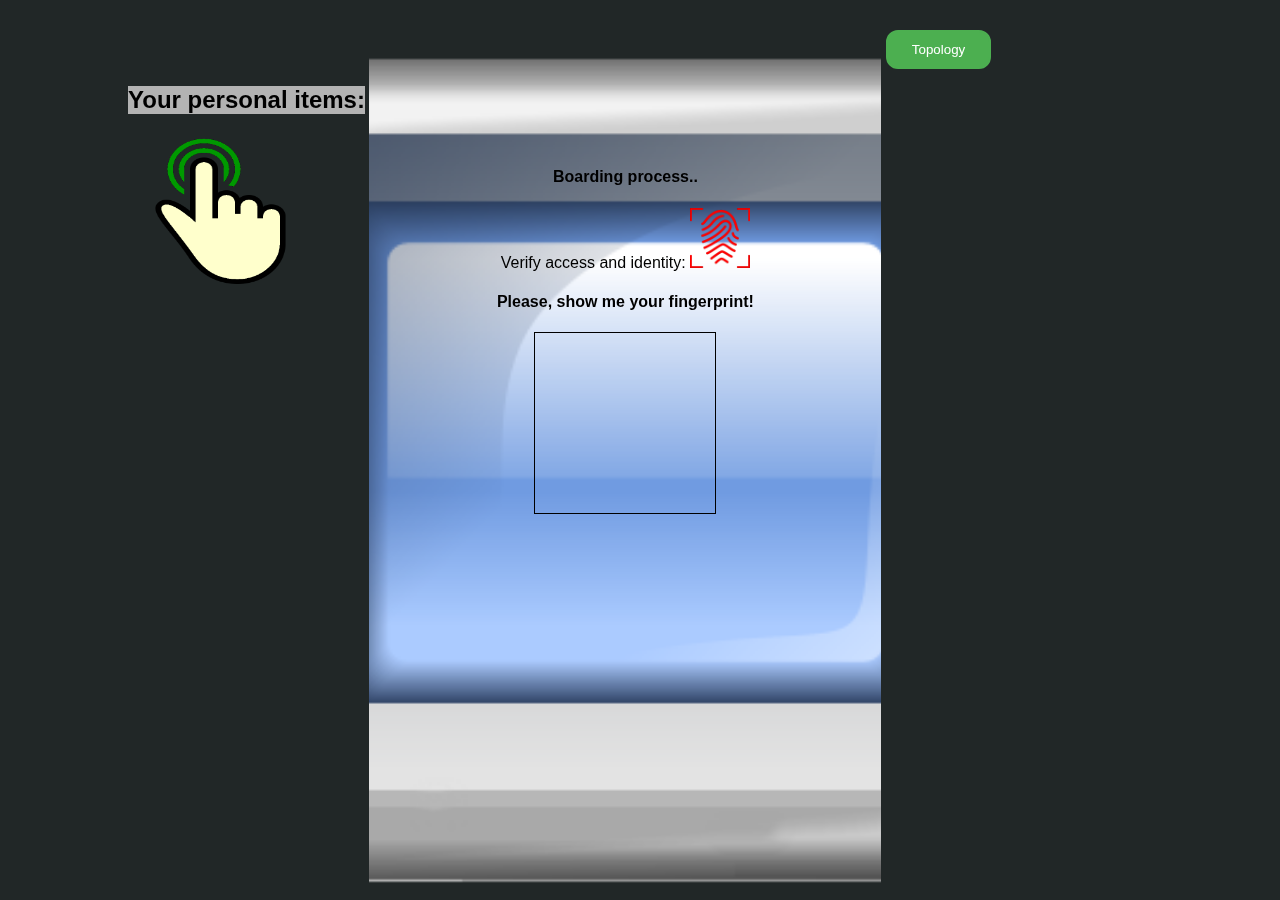
<file: IOT-Airport/access.html>
<!DOCTYPE html>
<html>

<head>
  <meta charset="UTF-8"></meta>
  <link rel="stylesheet" title="style" type="text/css" href="css/style.css" />
</head>

<body>
  <div id="modal" class="modal">
    <div class="modal-content container">
      <div style="display: inline-block; vertical-align:top; margin-right: 0px;">
        <br><br>
        <h2> Your personal items: </h2>
        <div><img id="fingerprint" src="images/fingerprint.png" raggable="true" ondragstart="drag(event)" width="180" height="150" style="float:left"></div>
      </div>
      <div class="modal-body" id="body" align="center" style="display: inline-block; width: 50%; height:100%">
        <center>
          <img id="accessT" src="images/Kiosko access.jpg" width="500" height="400" style="display:none; position:absolute; top:100px; left:260px;">
          <div id="info" class="container" style="margin: 27% auto;">
            <center>
              <h4>Boarding process..</h4>
              <span id="span">Verify access and identity: <img id="Ifingerprint" src="images/fingerprintIcon.png" width="60" height="60"></span>
              <h4>Please, show me your fingerprint! </h4>
              <div id="divCheck" ondrop="drop(event)" ondragover="allowDrop(event)"></div>
              <img id="access" src="images/access.png" width="200" height="150" style="display:none;"></span><br>
              <button id="okBtn" class="btn btn-default" type="button" style="display:none;"> OK </button>
            </center>
          </div>
        </center>
      </div>
      <div style="display: inline-block; vertical-align:top; margin-right: 0px;">
        <button id="topology" class="btn btn-default" type="button" style="float:right;"> Topology </button>
      </div>
    </div>
  </div>
</body>
<script>
  var cont = 0;
  var modal = document.getElementById('modal');
  var body = document.getElementById('body');
  var btn = document.getElementById("okBtn");
  var btnT = document.getElementById("topology");
  var img = document.getElementById("accessT");
  var div = document.getElementById("info");

  body.style.backgroundImage = "url('images/zoomMachine.png')";
  body.style.backgroundRepeat = "no-repeat";
  body.style.backgroundSize = "auto 100%";
  body.style.backgroundPosition = "center";

  modal.style.display = "block";

  btn.onclick = function() {
    modal.style.display = "none";
    window.close();
  }

  btnT.onclick = function() {
    if(cont == 0){
			img.style.display = "block";
      div.style.display = "none";
			cont = 1;
			btnT.innerText = "Close";
		}
		else{
			img.style.display = "none";
      div.style.display = "block";
			cont = 0;
			btnT.innerText = "Topology";
		}
  }

  function allowDrop(ev) {   
    ev.preventDefault();
  }

  function drag(ev) {   
    ev.dataTransfer.setData("text", ev.target.id);
  }

  function drop(ev) {   
    ev.preventDefault();   
    var data = ev.dataTransfer.getData("text");
    var imag = document.getElementById(data);
    var btn = document.getElementById("okBtn");
    var text = document.getElementsByTagName("h4")[1];   
    var div = document.getElementById("divCheck");
    var span = document.getElementById("span");
    var check = document.getElementById("access");
    ev.target.appendChild(imag);
    document.getElementById("Ifingerprint").src = "images/fingerprintIconC.png";
    text.innerText = "Verifying your boarding information..";
    window.alert("Successful fingerprint review!");
    ev.target.removeChild(imag);
    div.style.display = "none";
    span.style.display = "none";
    setTimeout(bordingDetails, 1000, text, btn, check);
  }

  function bordingDetails(text, btn, check) {
    text.innerText = "Boarding details: \n ID: USER \n Flight: 2002 \n Airplane: 14ZE Seat: A15 \n\n You are ready to board!";
    check.style.display = "block";
    btn.style.display = "block";
  }
</script>

</html>
</file>
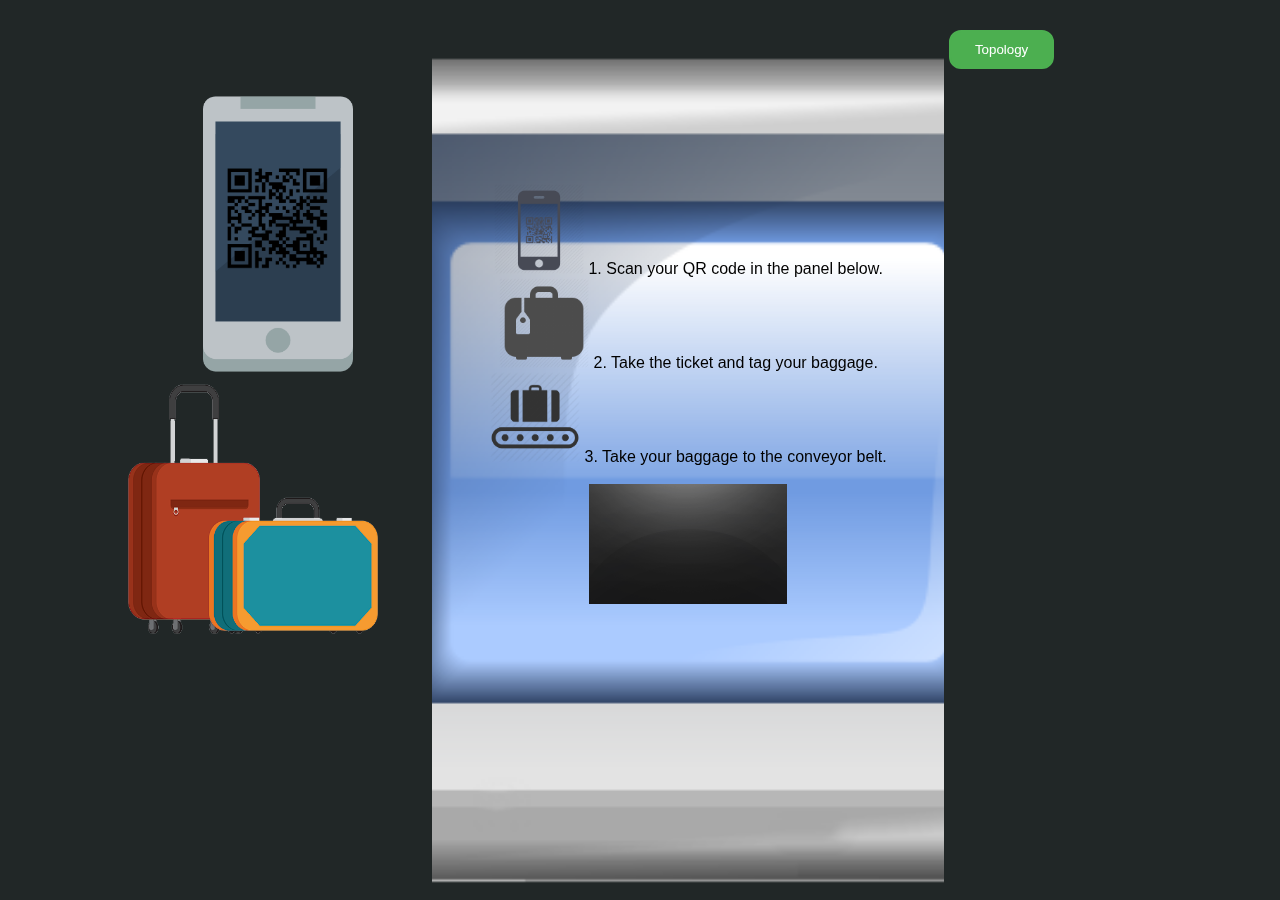
<file: IOT-Airport/baggage.html>
<!DOCTYPE html>
<html>

<head>
  <meta charset="UTF-8"></meta>
  <link rel="stylesheet" title="style" type="text/css" href="css/style.css" />
</head>

<body>
  <div id="modal" class="modal">
    <div class="modal-content container">
      <div style="display: inline-block; vertical-align:top; margin-right: 0px;">
        <br><br><br>
        <div><img id="cellphone" src="images/cellQR.png" draggable="true" ondragstart="drag(event)" width="300" height="300" style="float:left"></div>
        <br>
        <div><img id="baggage" src="images/baggage.png" width="250" height="250" style="float:left" ondrop="drop(event)" ondragover="allowDrop(event)" draggable="true" ondragstart="drag(event)"></div>
        <br>
        <div><img id="carousel" src="images/carousel1.png" hidden width="300" height="300" style="float:left" ondrop="drop(event)" ondragover="allowDrop(event)"></div>
      </div>
      <div class="modal-body" id="body" align="center" style="display: inline-block; width: 50%; height:100%">
        <center>
          <img id="baggageT" src="images/Kiosko baggage.jpg" width="600" height="350" style="display:none; position:absolute; top:100px; left:270px;">
          <div id = "info" class="container" style="margin: 30% auto;">
            <center>
              <img id="Icell" src="images/QRCell2.png" width="200" style="width:90px;height:90px;">
              <span> 1. Scan your QR code in the panel below.</span><br>
              <img id="Ibag" src="images/luggage.png" width="200" style="width:90px;height:90px;">
              <span> 2. Take the ticket and tag your baggage. </span><br>
              <img id="Icar" src="images/carouselG.png" width="200" style="width:90px;height:90px;">
              <span> 3. Take your baggage to the conveyor belt. </span>
              <br><br>
              <div id="check" class="QRscan" ondrop="drop(event)" ondragover="allowDrop(event)" style="vertical-align: bottom;">
                <button id="okBtn" class="btn btn-default" type="button" style="display:none;"> OK </button>
                <span id="spTicket" hidden="true">
                <img id="ticket" src="images/tag.png" draggable="true" ondragstart="drag(event)" width="90" height="90">
              </span>
              </div>
            </center>
          </div>
        </center>
      </div>
      <div style="display: inline-block; vertical-align:top; margin-right: 0px;">
        <button id="topology" class="btn btn-default" type="button" style="float:right;"> Topology </button>
      </div>
    </div>
  </div>
  </div>
  </div>
</body>
<script>
  var cont = 0;
  var modal = document.getElementById('modal');
  var body = document.getElementById('body');
  var btn = document.getElementById("okBtn");
  var btnT = document.getElementById("topology");
  var img = document.getElementById("baggageT");
  var div = document.getElementById("info");
  var steps = 1;

  body.style.backgroundImage = "url('images/zoomMachine.png')";
  body.style.backgroundRepeat = "no-repeat";
  body.style.backgroundSize = "auto 100%";
  body.style.backgroundPosition = "center";

  modal.style.display = "block";

  btn.onclick = function() {
    modal.style.display = "none";
    window.close();
  }

  btnT.onclick = function() {
    if(cont == 0){
      img.style.display = "block";
      div.style.display = "none";
      cont = 1;
      btnT.innerText = "Close";
    }
    else{
      img.style.display = "none";
      div.style.display = "block";
      cont = 0;
      btnT.innerText = "Topology";
    }
  }


  function allowDrop(ev) {   
    ev.preventDefault();
  }

  function drag(ev) {   
    ev.dataTransfer.setData("text", ev.target.id);
  }

  function drop(ev) {
    ev.preventDefault();   
    var data = ev.dataTransfer.getData("text");
    var imag = document.getElementById(data);
    var btn = document.getElementById("okBtn");

    if (steps == 1 && data == "cellphone") {   
      ev.target.appendChild(imag);
      steps++;
      document.getElementById("Icell").src = "images/QRcell2V.png";
      window.alert("Successful code scanning!");
      document.getElementById("spTicket").hidden = false;
      ev.target.removeChild(imag);
    }
    if (steps == 2 && data == "ticket") {   
      ev.target.appendChild(imag);
      steps++;
      document.getElementById("Ibag").src = "images/luggageV.png";
      window.alert("Successful baggage tagging!");
      ev.target.removeChild(imag);
      document.getElementById("carousel").hidden = false;
    }
    if (steps == 3 && data == "baggage") {   
      ev.target.appendChild(imag);
      steps++;
      document.getElementById("Icar").src = "images/carouselV.png";
      window.alert("Your baggage is in its way to the airplane!");
      ev.target.removeChild(imag);
    }
    if (steps == 4) {   
      btn.style.display = "block";
    }
  }
</script>

</html>
</file>
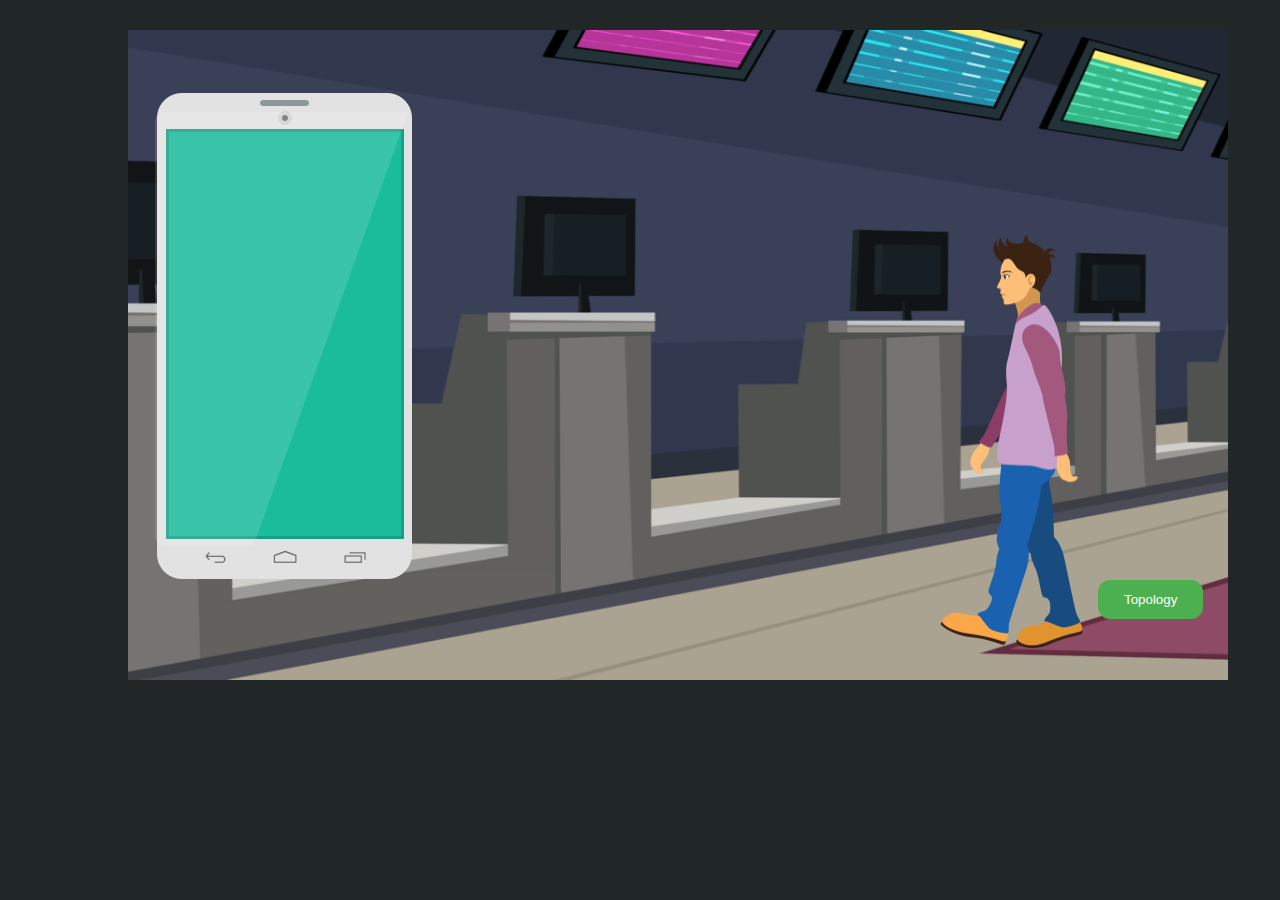
<file: IOT-Airport/checkin.html>
<!DOCTYPE html>
<html>
  <head>
    <meta charset="UTF-8"></meta>
    <script src = "libraries/p5.js" type = "text/javascript"></script>
    <script src = "libraries/p5.dom.js" type = "text/javascript"></script>
    <script src = "libraries/p5.sound.js" type = "text/javascript"></script>
    <link rel = "stylesheet" title = "style" type = "text/css" href ="css/style.css"/>
    <script src="https://ajax.googleapis.com/ajax/libs/jquery/3.2.0/jquery.min.js"></script>
    <script src="https://maxcdn.bootstrapcdn.com/bootstrap/3.3.7/js/bootstrap.min.js"></script>
  </head>
  <body>
    <div id="modal" class="modal">
      <div class="modal-content">
        <div id="canvas" class="modal-body">
        </div>
      </div>
    </div>
  </body>
  <script>
    var btn;
	  var checkin;
	  var cont = 0;
	  var closeI = true;
    var x = 800;
    var y = 150;
    var frame = 3;
    var end = 0;
    var bkgrd;
    var canvas;
    var user2Image;
    var cellphoneImage;
    var msg1Image;
    var msg2Image;
    var msg3Image;
    var msg4Image;
    var signalImage;
    var ticketImage;
    var qrcodeImage;
    var checkinImage;
    var modal = document.getElementById('modal');

    function setup(){
      bkgrd = loadImage("images/zoomCheckin.png");
      user2Image = loadImage("images/user2.png");
      cellphoneImage = loadImage("images/cellphone.png");
      signalImage = loadImage("images/signal.png")
      ticketImage = loadImage("images/ticket.png");
      qrcodeImage = loadImage("images/qrcode.png");
      checkinImage = loadImage("images/checkin.png");
      msg1Image = loadImage("images/msg1Checkin.png");
      msg2Image = loadImage("images/msg2Checkin.png");
      msg3Image = loadImage("images/msg3Checkin.png");
      msg4Image = loadImage("images/msg4Checkin.png");
      checkin = loadImage("images/Check in.jpg");

      canvas = createCanvas(1100,650);
      btn = createButton('Topology');
      btn.position(970, 550);
      btn.mousePressed(topology);
      btn.parent('canvas');
      canvas.parent('canvas');
      modal.style.display = "block";
    }

    function draw(){
        background(bkgrd);
      	image(user2Image, x, y, 272, 495, 272*frame, 0, 272, 494);
        image(cellphoneImage, -100, 50);
        if(frame  === 0)
          frame = 3;
        if(x === 700){
          image(msg1Image, 55, 120, 200, 200);
          image(signalImage, 55, 250, 200, 200);
        }
        if(x === 600){
          image(msg2Image, 55, 150, 200, 200);
          image(ticketImage, 55, 250, 200, 200);
        }
        if(x === 500){
          image(msg3Image, 55, 100, 200, 200);
          image(qrcodeImage, 55, 300, 200, 200);
        }
        if(x === 400){
          image(msg4Image, 55, 100, 200, 200);
          image(checkinImage, 55, 300, 200, 200);
        }
        if(closeI == false)
          image(checkin, 350, 50, 600, 450);
        if(x === 300){
          modal.style.display = "none";
          window.close();
        }
    }

    function topology(){
        if(cont == 0){
          closeI = false;
          cont = 1;
          btn.html("Close");
        }
        else{
          closeI = true;
          cont = 0;
          btn.html("Topology");
        }
    }

    function keyPressed(){
    	if(keyCode === LEFT_ARROW){
        x -= 50;
    		frame--;
    	}
    }
  </script>
</html>
</file>
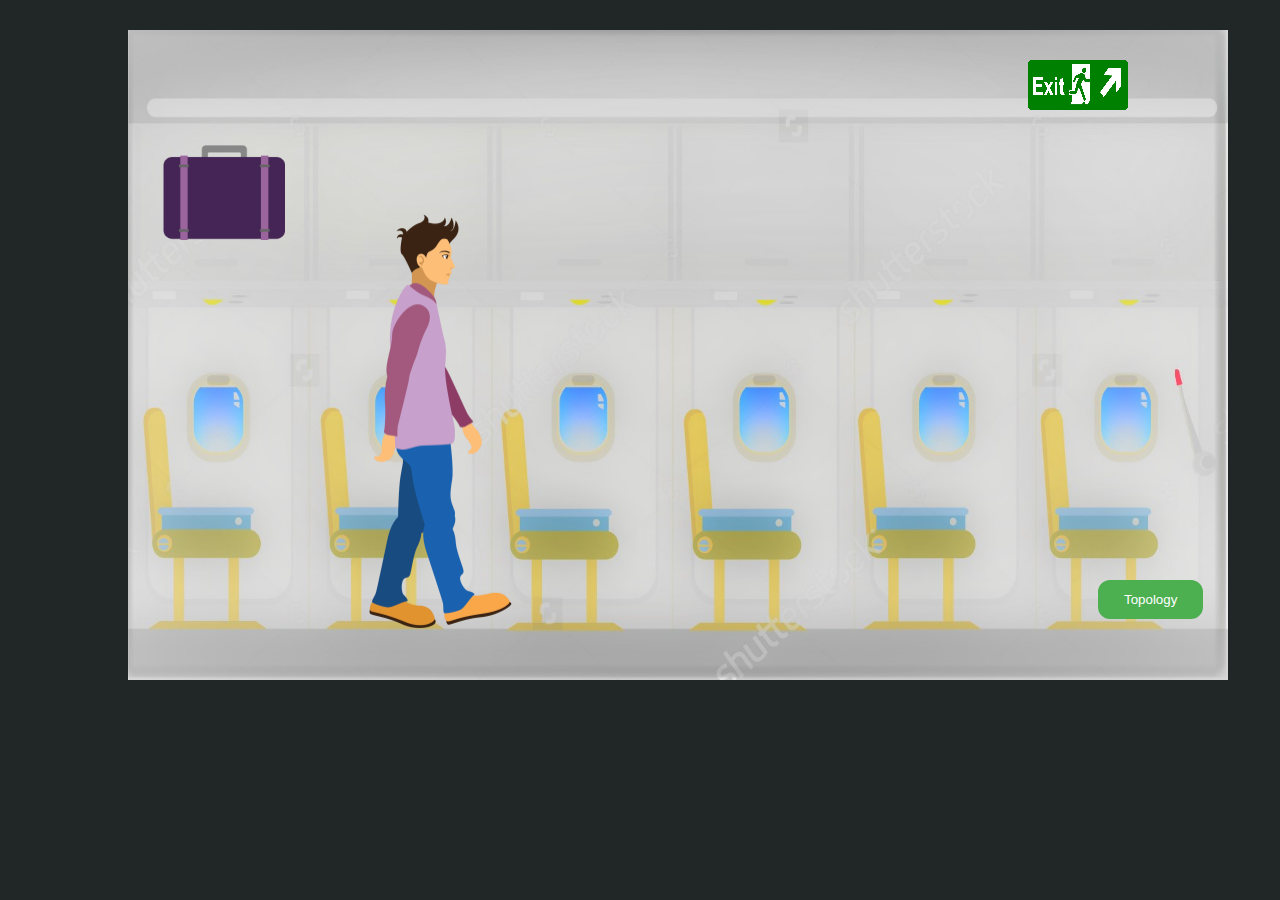
<file: IOT-Airport/distance.html>
<!DOCTYPE html>
<html>
  <head>
    <meta charset="UTF-8"></meta>
    <script src = "libraries/p5.js" type = "text/javascript"></script>
    <script src = "libraries/p5.dom.js" type = "text/javascript"></script>
    <script src = "libraries/p5.sound.js" type = "text/javascript"></script>
    <link rel = "stylesheet" title = "style" type = "text/css" href ="css/style.css"/>
    <script src="https://ajax.googleapis.com/ajax/libs/jquery/3.2.0/jquery.min.js"></script>
    <script src="https://maxcdn.bootstrapcdn.com/bootstrap/3.3.7/js/bootstrap.min.js"></script>
  </head>
  <body>
    <div id="modal" class="modal">
      <div class="modal-content">
        <div id="canvas" class="modal-body">
        </div>
      </div>
    </div>
  </body>
  <script>
    var btn;
    var maleta;
    var cont = 0;
    var closeI = true;
    var x = 200;
    var y = 150;
    var frame = 0;
    var dir = 1;
    var bkgrd;
    var canvas;
    var user4Image;
    var cellphoneImage;
    var notificationImage;
    var baggage2;
    var msg2Image;
    var exitImage;
    var forgot = false;
    var modal = document.getElementById('modal');

    function setup(){
      bkgrd = loadImage("images/zoomSeats2.jpg");
      user4Image = loadImage("images/user4.png");
      notificationImage = loadImage("images/notification.png");
      cellphoneImage = loadImage("images/cellphone.png");
      baggage2 = loadImage("images/baggage2.png");
      msgBagImage = loadImage("images/msgBag.png");
      exitImage = loadImage("images/exit.png");
      maleta = loadImage("images/Maleta.jpg");

      canvas = createCanvas(1100,650);
      btn = createButton('Topology');
      btn.position(970, 550);
      btn.mousePressed(topology);
      btn.parent('canvas');
      canvas.parent('canvas');
      modal.style.display = "block";
    }

    function draw(){
        background(bkgrd);
      	image(user4Image, x, y, 265, 495, 265*frame, 494*dir, 265, 494);
        image(exitImage, 900, 30, 100, 50);
        if(forgot == false)
          image(baggage2, 30, 110, 130, 100);
        if(forgot == true)
          image(baggage2, x, 420, 130, 100);
        if(frame >= 3 && dir === 1)
          frame = 0;
        if(frame <= 0 && dir === 0)
          frame = 3;
        if(x === 750 && forgot == false){
          image(cellphoneImage, 200, 50);
          image(notificationImage, 350, 100, 100, 100);
          image(msgBagImage, 355, 200, 200, 300);
          frame2 = 0;
        }
        if(x === 100 && forgot == false)
          forgot = true;
        if(closeI == false)
          image(maleta, 250, 100, 550, 400);
        if(x >= 820){
          modal.style.display = "none";
          window.close();
        }
    }

    function keyPressed(){
    	if(keyCode === RIGHT_ARROW){
          x += 50;
          dir = 1;
          frame++;
    	}
      if(keyCode === LEFT_ARROW){
          x -= 50;
          dir = 0;
          frame--;
      }
    }

    function topology(){
      if(cont == 0){
        closeI = false;
        cont = 1;
        btn.html("Close");
      }
      else{
        closeI = true;
        cont = 0;
        btn.html("Topology");
      }
    }
  </script>
</html>
</file>
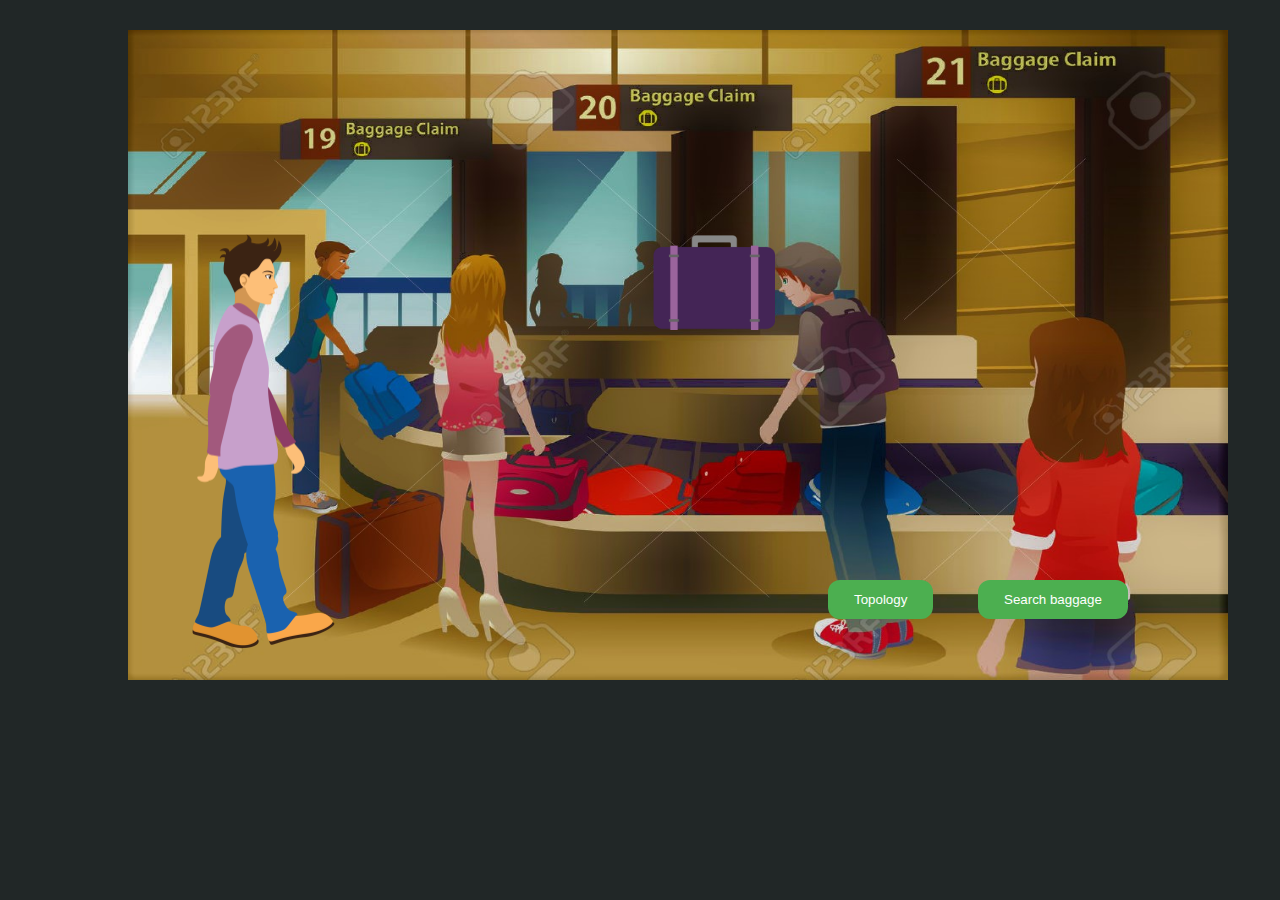
<file: IOT-Airport/gps.html>
<!DOCTYPE html>
<html>
  <head>
    <meta charset="UTF-8"></meta>
    <script src = "libraries/p5.js" type = "text/javascript"></script>
    <script src = "libraries/p5.dom.js" type = "text/javascript"></script>
    <script src = "libraries/p5.sound.js" type = "text/javascript"></script>
    <link rel = "stylesheet" title = "style" type = "text/css" href ="css/style.css"/>
    <script src="https://ajax.googleapis.com/ajax/libs/jquery/3.2.0/jquery.min.js"></script>
    <script src="https://maxcdn.bootstrapcdn.com/bootstrap/3.3.7/js/bootstrap.min.js"></script>
  </head>
  <body>
    <div id="modal" class="modal">
      <div class="modal-content">
        <div id="canvas" class="modal-body">
        </div>
      </div>
    </div>

  </body>
  <script>
    var btnT;
    var maleta;
    var cont = 0;
    var closeI = true;
    var x = 20;
    var y = 150;
	  var btn = false;
    var frame = 0;
	  var search = false;
    var bkgrd;
    var canvas;
    var user2Image;
    var cellphoneImage;
	  var baggage2;
    var modal = document.getElementById('modal');

    function setup(){
  	  bkgrd = loadImage("images/zoomBaggage.jpg");
      cellphoneImage = loadImage("images/baggageCell.png");
  	  baggage2 = loadImage("images/baggage2.png");
  	  user3Image = loadImage("images/user3.png");
      maleta = loadImage("images/Maleta.jpg");

      canvas = createCanvas(1100,650);
  	  button = createButton('Search baggage');
  	  button.position(850, 550);
      button.mousePressed(gps);
  	  button.parent('canvas');
      btnT = createButton('Topology');
      btnT.position(700, 550);
      btnT.mousePressed(topology);
      btnT.parent('canvas');
  	  canvas.parent('canvas');
      modal.style.display = "block";
    }

    function draw(){
        background(bkgrd);
      	image(user3Image, x, y, 265, 495, 265*frame, 0, 265, 494);
    		if(search == false)
          image(baggage2, 520, 200, 130, 100);
        if(search == true)
          image(baggage2, x, 420, 130, 100);
    		if(btn === true)
    		  image(cellphoneImage, 700, 10);
        if(frame  === 3)
          frame = 0;
    		if(x == 520){
    			search = true;
    			btn = false;
    		}
        if(closeI == false)
          image(maleta, 280, 70, 550, 400);
        if(x >= 820){
          modal.style.display = "none";
          window.close();
        }
    }

    function keyPressed(){
    	if(keyCode === RIGHT_ARROW){
          x += 50;
      	  frame++;
    	}
    }

	function gps(){
		btn = true;
	}

  function topology(){
    if(cont == 0){
      closeI = false;
      cont = 1;
      btnT.html("Close");
    }
    else{
      closeI = true;
      cont = 0;
      btnT.html("Topology");
    }
  }

  </script>
</html>
</file>
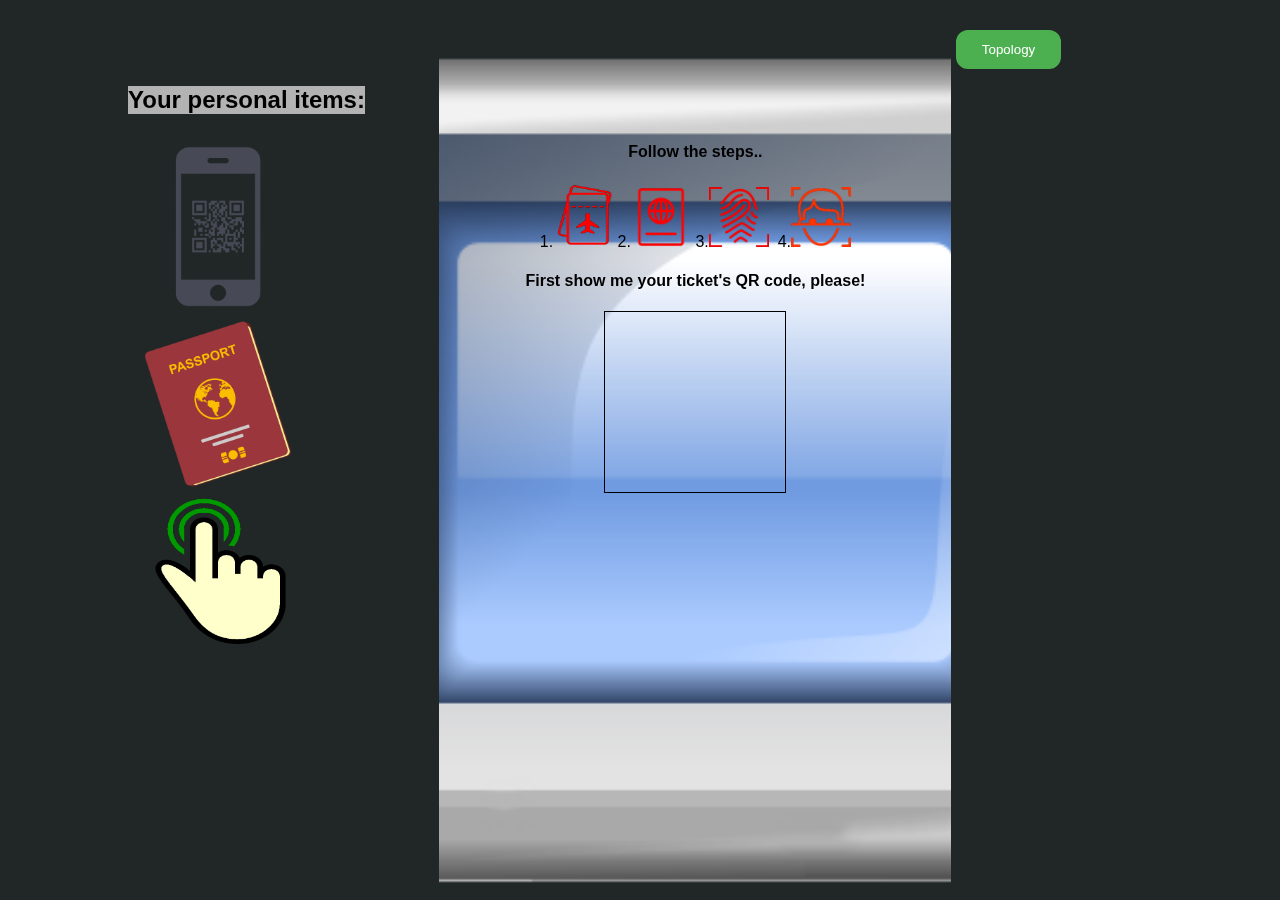
<file: IOT-Airport/identity.html>
<!DOCTYPE html>
<html>

<head>
  <meta charset="UTF-8"></meta>
  <link rel="stylesheet" title="style" type="text/css" href="css/style.css" />
</head>

<body>
  <div id="modal" class="modal">
    <div class="modal-content container">
      <div style="display: inline-block; vertical-align:top; margin-right: 70px">
        <br><br>
        <h2> Your personal items: </h2>
        <div><img id="ticket" src="images/QRCell2.png" raggable="true" ondragstart="drag(event)" width="180" height="180" style="float:left"></div>
        <div><img id="passport" src="images/passport.png" raggable="true" ondragstart="drag(event)" width="180" height="180" style="float:left"></div>
        <div><img id="fingerprint" src="images/fingerprint.png" raggable="true" ondragstart="drag(event)" width="180" height="150" style="float:left"></div>
      </div>
      <div class="modal-body" id="body" align="center" style="display: inline-block; width: 50%; height:100%">
        <center>
          <img id="identityT" src="images/Kiosko identity.jpg" width="500" height="300" style="display:none; position:absolute; top:100px; left:330px;">
          <div id="info" class="container" style="margin: 22% auto;">
            <center>
              <h4>Follow the steps..</h4>
              <span>1.</span><img id="Iticket" src="images/ticketIcon.png" width="60" height="65">
              <span>2.</span><img id="Ipassport" src="images/passportIcon.png" width="60" height="60">
              <span>3.</span><img id="Ifingerprint" src="images/fingerprintIcon.png" width="60" height="60">&nbsp
              <span>4.</span><img id="Iface" src="images/facialIcon.png" width="60" height="60">
              <h4>First show me your ticket's QR code, please! </h4>
              <div id="divCheck" ondrop="drop(event)" ondragover="allowDrop(event)">
                <img id="face" src="images/facial.png" width="180px" height="180px">
              </div>
              <br><br>
              <button id="okBtn" class="btn btn-default" type="button" style="display:none;"> OK </button>
            </center>
          </div>
        </center>
      </div>
      <div style="display: inline-block; vertical-align:top; margin-right: 0px;">
        <button id="topology" class="btn btn-default" type="button" style="float:right;"> Topology </button>
      </div>
    </div>
  </div>
</body>
<script>
  var cont = 0;
  var modal = document.getElementById('modal');
  var body = document.getElementById('body');
  var btn = document.getElementById("okBtn");
  var face = document.getElementById("face");
  var btnT = document.getElementById("topology");
  var img = document.getElementById("identityT");
  var div = document.getElementById("info");
  var steps = 1;

  face.style.display = "none";

  body.style.backgroundImage = "url('images/zoomMachine.png')";
  body.style.backgroundRepeat = "no-repeat";
  body.style.backgroundSize = "auto 100%";
  body.style.backgroundPosition = "center";

  modal.style.display = "block";

  btn.onclick = function() {
    modal.style.display = "none";
    window.close();
  }

  btnT.onclick = function() {
    if(cont == 0){
      img.style.display = "block";
      div.style.display = "none";
      cont = 1;
      btnT.innerText = "Close";
    }
    else{
      img.style.display = "none";
      div.style.display = "block";
      cont = 0;
      btnT.innerText = "Topology";
    }
  }

  function allowDrop(ev) {   
    ev.preventDefault();
  }

  function drag(ev) {   
    ev.dataTransfer.setData("text", ev.target.id);
  }

  function drop(ev) {   
    ev.preventDefault();   
    var data = ev.dataTransfer.getData("text");
    var imag = document.getElementById(data);
    var btn = document.getElementById("okBtn");
    var text = document.getElementsByTagName("h4")[1];

    if (steps == 1 && data == "ticket") {   
      ev.target.appendChild(imag);
      steps++;
      document.getElementById("Iticket").src = "images/ticketIconC.png";
      text.innerText = "Now show me your passport, please!";
      window.alert("Successful ticket review!");
      ev.target.removeChild(imag);
    }
    if (steps == 2 && data == "passport") {   
      ev.target.appendChild(imag);
      steps++;
      document.getElementById("Ipassport").src = "images/passportIconC.png";
      text.innerText = "Show me your fingerprint, please!";
      window.alert("Successful passport review!");
      ev.target.removeChild(imag);
    }
    if (steps == 3 && data == "fingerprint") {   
      ev.target.appendChild(imag);
      document.getElementById("Ifingerprint").src = "images/fingerprintIconC.png";
      window.alert("Successful fingerprint review!");
      ev.target.removeChild(imag);
      steps++;
    }
    if (steps == 4) {   
      ev.target.appendChild(imag);
      steps++;
      text.innerText = "Stay in front of the screen to recognize your face.";
      face.style.display = "block";
      setTimeout(function(){
        document.getElementById("Iface").src = "images/facialIconC.png";
        window.alert("Successful facial recognition!");
        face.style.display = "none";
      }, 2000);
      setTimeout(function(){
        var check = document.createElement("img");
        text.innerText = "Identity review completed. See you soon!";
        btn.style.display = "block";
        check.src = "images/idCheck.png";
        check.width = "180";
        check.height = "180";
        ev.target.appendChild(check);
        window.alert("Successful identity review!");
      }, 2500);
      ev.target.removeChild(imag);
    }
  }
</script>

</html>
</file>
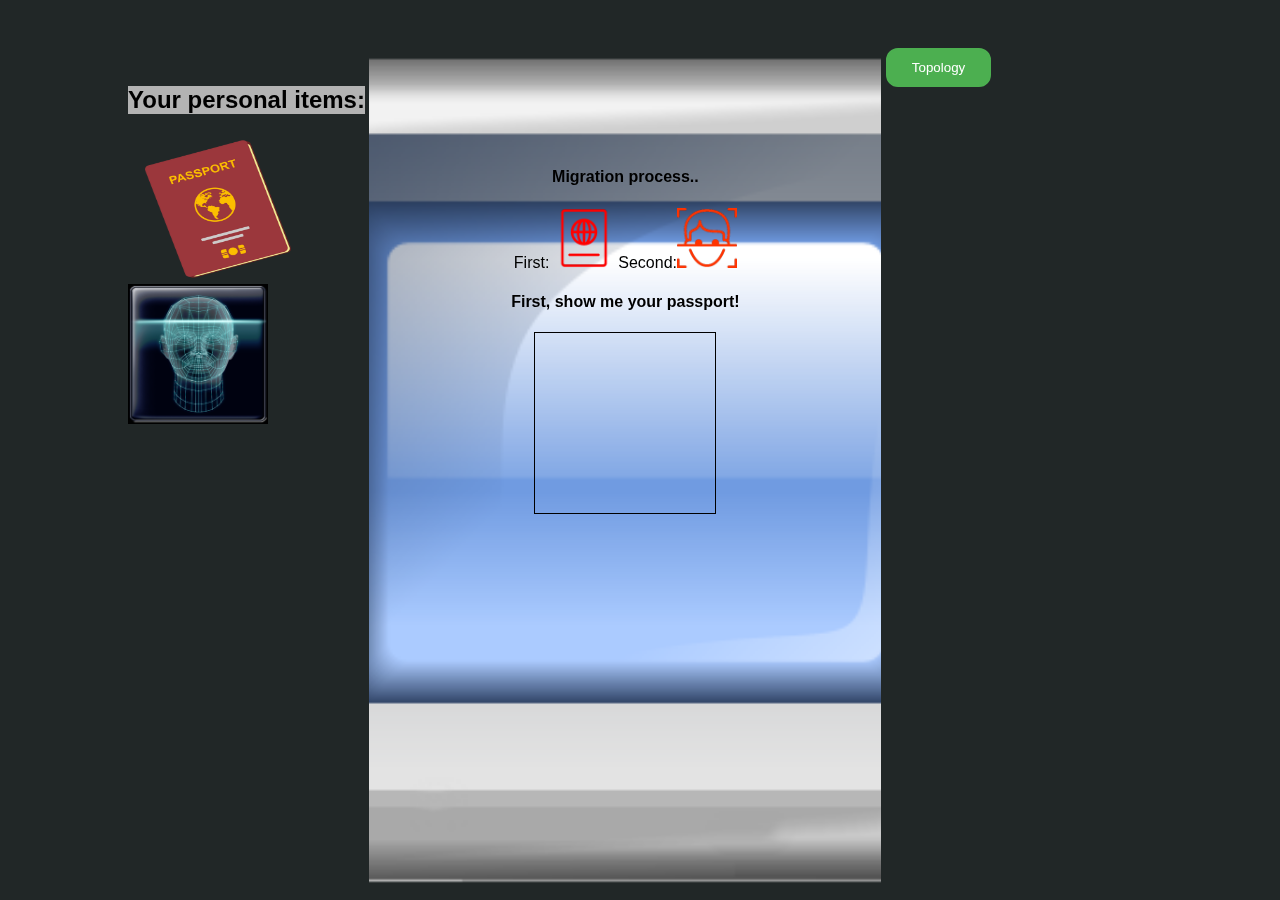
<file: IOT-Airport/migration.html>
<!DOCTYPE html>
<html>

<head>
  <meta charset="UTF-8"></meta>
  <link rel="stylesheet" title="style" type="text/css" href="css/style.css" />
</head>

<body>
  <div id="modal" class="modal">
    <div class="modal-content container">
      <div style="display: inline-block; vertical-align:top; margin-right: 0px;">
        <br><br>
        <h2> Your personal items: </h2>
        <div><img id="passport" src="images/passport.png" draggable="true" ondragstart="drag(event)" width="180" height="150" style="float:left"></div>
        <div><img id="facial" src="images/facial.png" draggable="true" ondragstart="drag(event)" width="140" height="140" style="float:left"></div>
      </div>
      <div class="modal-body" id="body" align="center" style="display: inline-block; width: 50%; height:100%">
        <center>
          <img id="migrationT" src="images/Kiosko migration.jpg" width="540" height="330" style="display:none; position:absolute; top:100px; left:240px;">
          <div id="info" class="container" style="margin: 27% auto;">
            <center>
              <h4>Migration process..</h4>
              <span>First: <img id="Ipassport" src="images/passportIcon.png" width="60" height="60"></span>
              <span>Second:<img id="Ifacial" src="images/facialIcon.png" width="60" height="60"></span>
              <h4>First, show me your passport! </h4>
              <div id="divCheck" ondrop="drop(event)" ondragover="allowDrop(event)"></div>
              <button id="okBtn" class="btn btn-default" type="button" style="display:none;"> OK </button>
            </center>
          </div>
        </center>
      </div>
      <div style="display: inline-block; vertical-align:top; margin-right: 0px;"><br>
        <button id="topology" class="btn btn-default" type="button" style="float:right;"> Topology </button>
      </div>
    </div>
  </div>
</body>
<script>
  var cont = 0;
  var modal = document.getElementById('modal');
  var body = document.getElementById('body');
  var btn = document.getElementById("okBtn");
  var btnT = document.getElementById("topology");
  var img = document.getElementById("migrationT");
  var div = document.getElementById("info");
  var steps = 1;

  body.style.backgroundImage = "url('images/zoomMachine.png')";
  body.style.backgroundRepeat = "no-repeat";
  body.style.backgroundSize = "auto 100%";
  body.style.backgroundPosition = "center";

  modal.style.display = "block";

  btn.onclick = function() {
    modal.style.display = "none";
    window.close();
  }

  btnT.onclick = function() {
    if(cont == 0){
			img.style.display = "block";
      div.style.display = "none";
			cont = 1;
			btnT.innerText = "Close";
		}
		else{
			img.style.display = "none";
      div.style.display = "block";
			cont = 0;
			btnT.innerText = "Topology";
		}
  }

  function allowDrop(ev) {   
    ev.preventDefault();
  }

  function drag(ev) {   
    ev.dataTransfer.setData("text", ev.target.id);
  }

  function drop(ev) {   
    ev.preventDefault();   
    var data = ev.dataTransfer.getData("text");
    var imag = document.getElementById(data);
    var btn = document.getElementById("okBtn");
    var text = document.getElementsByTagName("h4")[1];

    if (steps == 1 && data == "passport") {   
      ev.target.appendChild(imag);
      steps++;
      document.getElementById("Ipassport").src = "images/passportIconC.png";
      text.innerText = "Now move closer to the face recognition screen, please!";
      window.alert("Successful passport review!");
      ev.target.removeChild(imag);
    }

    if (steps == 2 && data == "facial") {   
      ev.target.appendChild(imag);
      steps++;
      document.getElementById("Ifacial").src = "images/facialIconC.png";
      text.innerText = "Complete migration process. Welcome!";
      window.alert("Successful face recognition!");
      ev.target.removeChild(imag);
    }

    if (steps == 3) {
      var check = document.createElement("img");
      check.src = "images/idCheck.png";
      check.width = "180";
      check.height = "180";
      ev.target.appendChild(check);
      btn.style.display = "block";;
    }
  }
</script>

</html>
</file>
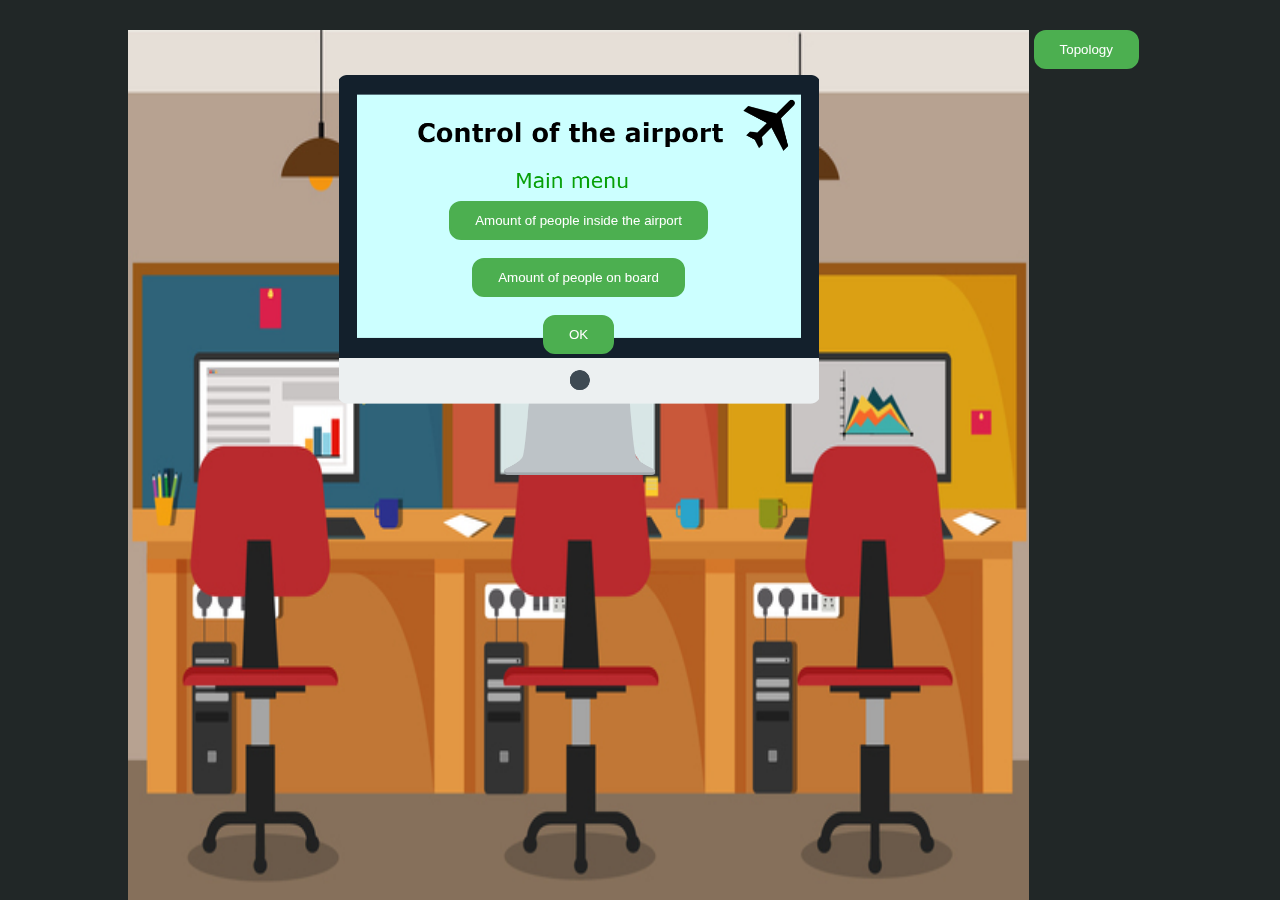
<file: IOT-Airport/office.html>
<!DOCTYPE html>
<html>

<head>
  <meta charset="UTF-8"></meta>
  <link rel="stylesheet" title="style" type="text/css" href="css/style.css" />
</head>

<body>
  <div id="modal" class="modal">
    <div class="modal-content container">
      <span class="modal-body" id="body" style="display: inline-block; width: 88%; height:100%;">
        <img id="PCT" src="images/PC.jpg" width="470" height="370" style="display:none; position:absolute; top:100px; left:320px;">
        <div id="info" class="container">
          <div class="container" id="control1" style="margin: 5% auto; height: 400px; width: 480px;">
            <br><br><br><br><br><br><br>
            <center>
              <div><button id="cantPersBtn" class="btn btn-default" type="button"> Amount of people inside the airport </button></div><br>
              <div><button id="cantAvionBtn" class="btn btn-default" type="button"> Amount of people on board </button></div><br>
              <div><button id="ok1Btn" class="btn btn-default" type="button"> OK </button></div>
            </center>
          </div>
          <div class="container" id="control2" style="margin: 5% auto; height: 400px; width: 480px;">
            <br><br><br><br><br><br><br><br><br><br><br><br>
            <span>&nbsp&nbsp&nbsp&nbsp&nbsp
                <button id="ok2Btn" class="btn btn-default" type="button"> OK </button>
              </span>
            <span>&nbsp&nbsp&nbsp&nbsp&nbsp&nbsp&nbsp&nbsp&nbsp&nbsp
                &nbsp&nbsp&nbsp&nbsp&nbsp&nbsp&nbsp&nbsp&nbsp&nbsp
                &nbsp&nbsp&nbsp&nbsp&nbsp&nbsp&nbsp&nbsp&nbsp&nbsp
                &nbsp&nbsp&nbsp&nbsp&nbsp&nbsp&nbsp&nbsp&nbsp&nbsp
                &nbsp&nbsp&nbsp&nbsp&nbsp&nbsp&nbsp&nbsp&nbsp&nbsp
                <button id="back2Btn" class="btn btn-default" type="button"> GO BACK </button>
              </span>
          </div>
          <div class="container" id="control3" style="margin: 5% auto; height: 400px; width: 480px;">
            <br><br><br><br><br><br><br>
            <center>
              <div>
                <button id="f1Btn" class="btn btn-default" type="button"> Flight 1005 </button>
                <button id="f2Btn" class="btn btn-default" type="button"> Flight 1006 </button><br>
                <button id="f3Btn" class="btn btn-default" type="button"> Flight 2001 </button>
                <button id="f4Btn" class="btn btn-default" type="button"> Flight 2002 </button>
                <br>
                <span>&nbsp&nbsp&nbsp
                  <button id="ok3Btn" class="btn btn-default" type="button"> OK </button>
                </span>
                <span>&nbsp&nbsp&nbsp&nbsp&nbsp&nbsp&nbsp&nbsp
                  &nbsp&nbsp&nbsp&nbsp&nbsp&nbsp&nbsp&nbsp&nbsp&nbsp
                  &nbsp&nbsp&nbsp&nbsp&nbsp&nbsp&nbsp&nbsp&nbsp&nbsp
                  &nbsp&nbsp&nbsp&nbsp&nbsp&nbsp&nbsp&nbsp&nbsp&nbsp
                  &nbsp&nbsp&nbsp&nbsp&nbsp&nbsp&nbsp&nbsp&nbsp&nbsp
                  <button id="back3Btn" class="btn btn-default" type="button"> GO BACK </button>
                </span>
              </div>
            </center>
          </div>
          <div class="container" id="control31" style="margin: 5% auto; height: 400px; width: 480px;">
            <br><br><br><br><br><br><br><br><br><br><br><br>
            <center>
              <span>&nbsp
                <button id="ok31Btn" class="btn btn-default" type="button"> OK </button>
              </span>
              <span>&nbsp&nbsp&nbsp&nbsp&nbsp&nbsp&nbsp&nbsp
                &nbsp&nbsp&nbsp&nbsp&nbsp&nbsp&nbsp&nbsp&nbsp&nbsp
                &nbsp&nbsp&nbsp&nbsp&nbsp&nbsp&nbsp&nbsp&nbsp&nbsp
                &nbsp&nbsp&nbsp&nbsp&nbsp&nbsp&nbsp&nbsp&nbsp&nbsp
                &nbsp&nbsp&nbsp&nbsp&nbsp&nbsp&nbsp&nbsp&nbsp&nbsp
                <button id="back31Btn" class="btn btn-default" type="button"> GO BACK </button>
            </center>
          </div>
        </div>
      </span>
      <span style="display: inline-block; vertical-align:top; margin-right: 0px;">
        <button id="topology" class="btn btn-default" type="button" style="float:right;"> Topology </button>
      </span>
    </div>
  </div>
</body>
<script>
  var cont = 0;
  var modal = document.getElementById('modal');
  var body = document.getElementById('body');
  var btnT = document.getElementById("topology");
  var img = document.getElementById("PCT");
  var div = document.getElementById("info");

  //Botones
  var cantPersBtn = document.getElementById("cantPersBtn");
  var cantAvionBtn = document.getElementById("cantAvionBtn");
  var ok1btn = document.getElementById("ok1Btn");
  var ok2btn = document.getElementById("ok2Btn");
  var ok3btn = document.getElementById("ok3Btn");
  var ok31btn = document.getElementById("ok31Btn");
  var back2btn = document.getElementById("back2Btn");
  var back3btn = document.getElementById("back3Btn");
  var back31btn = document.getElementById("back31Btn");
  var flight1 = document.getElementById("f1Btn");
  var flight2 = document.getElementById("f2Btn");
  var flight3 = document.getElementById("f3Btn");
  var flight4 = document.getElementById("f4Btn");

  var menu = document.getElementById("control1");
  var cantPers = document.getElementById("control2");
  var cantAvion = document.getElementById("control3");
  var avion = document.getElementById("control31");

  ok1btn.onclick = function() {
    modal.style.display = "none";
    window.close();
  };
  ok2btn.onclick = function() {
    modal.style.display = "none";
    window.close();
  };
  ok3btn.onclick = function() {
    modal.style.display = "none";
    window.close();
  };
  ok31btn.onclick = function() {
    modal.style.display = "none";
    window.close();
  };

  btnT.onclick = function() {
    if(cont == 0){
      img.style.display = "block";
      div.style.display = "none";
      cont = 1;
      btnT.innerText = "Close";
    }
    else{
      img.style.display = "none";
      div.style.display = "block";
      cont = 0;
      btnT.innerText = "Topology";
    }
  }

  cantPersBtn.onclick = function() {
    menu.style.display = "none";
    cantPers.style.display = "block";
  }
  cantAvionBtn.onclick = function() {
    menu.style.display = "none";
    cantAvion.style.display = "block";
  }
  back2btn.onclick = function() {
    cantPers.style.display = "none";
    menu.style.display = "block";
  }

  back3btn.onclick = function() {
    cantAvion.style.display = "none";
    menu.style.display = "block";
  }

  back31btn.onclick = function() {
    avion.style.display = "none";
    cantAvion.style.display = "block";
  }

  flight1.onclick = function() {
    cantAvion.style.display = "none";
    avion.style.backgroundImage = "url('images/control3.1.png')";
    avion.style.display = "block";
  }
  flight2.onclick = function() {
    cantAvion.style.display = "none";
    avion.style.backgroundImage = "url('images/control3.2.png')";
    avion.style.display = "block";
  }
  flight3.onclick = function() {
    cantAvion.style.display = "none";
    avion.style.backgroundImage = "url('images/control3.3.png')";
    avion.style.display = "block";
  }
  flight4.onclick = function() {
    control3.style.display = "none";
    avion.style.backgroundImage = "url('images/control3.4.png')";
    avion.style.display = "block";
  }

  //Vistas de pc

  body.style.backgroundImage = "url('images/zoomOffice.jpg')";
  body.style.backgroundRepeat = "no-repeat";
  body.style.backgroundSize = "100% 100%";
  body.style.backgroundPosition = "center";

  menu.style.backgroundImage = "url('images/control1.png')";
  menu.style.backgroundRepeat = "no-repeat";
  menu.style.backgroundSize = "auto 100%";
  menu.style.backgroundPosition = "center";

  cantPers.style.backgroundImage = "url('images/control2.png')";
  cantPers.style.backgroundRepeat = "no-repeat";
  cantPers.style.backgroundSize = "auto 100%";
  cantPers.style.backgroundPosition = "center";

  cantAvion.style.backgroundImage = "url('images/control3.png')";
  cantAvion.style.backgroundRepeat = "no-repeat";
  cantAvion.style.backgroundSize = "auto 100%";
  cantAvion.style.backgroundPosition = "center";


  avion.style.backgroundRepeat = "no-repeat";
  avion.style.backgroundSize = "auto 100%";
  avion.style.backgroundPosition = "center";

  modal.style.display = "block";
  menu.style.display = "block";
  cantPers.style.display = "none";
  cantAvion.style.display = "none";
  avion.style.display = "none";
</script>

</html>
</file>
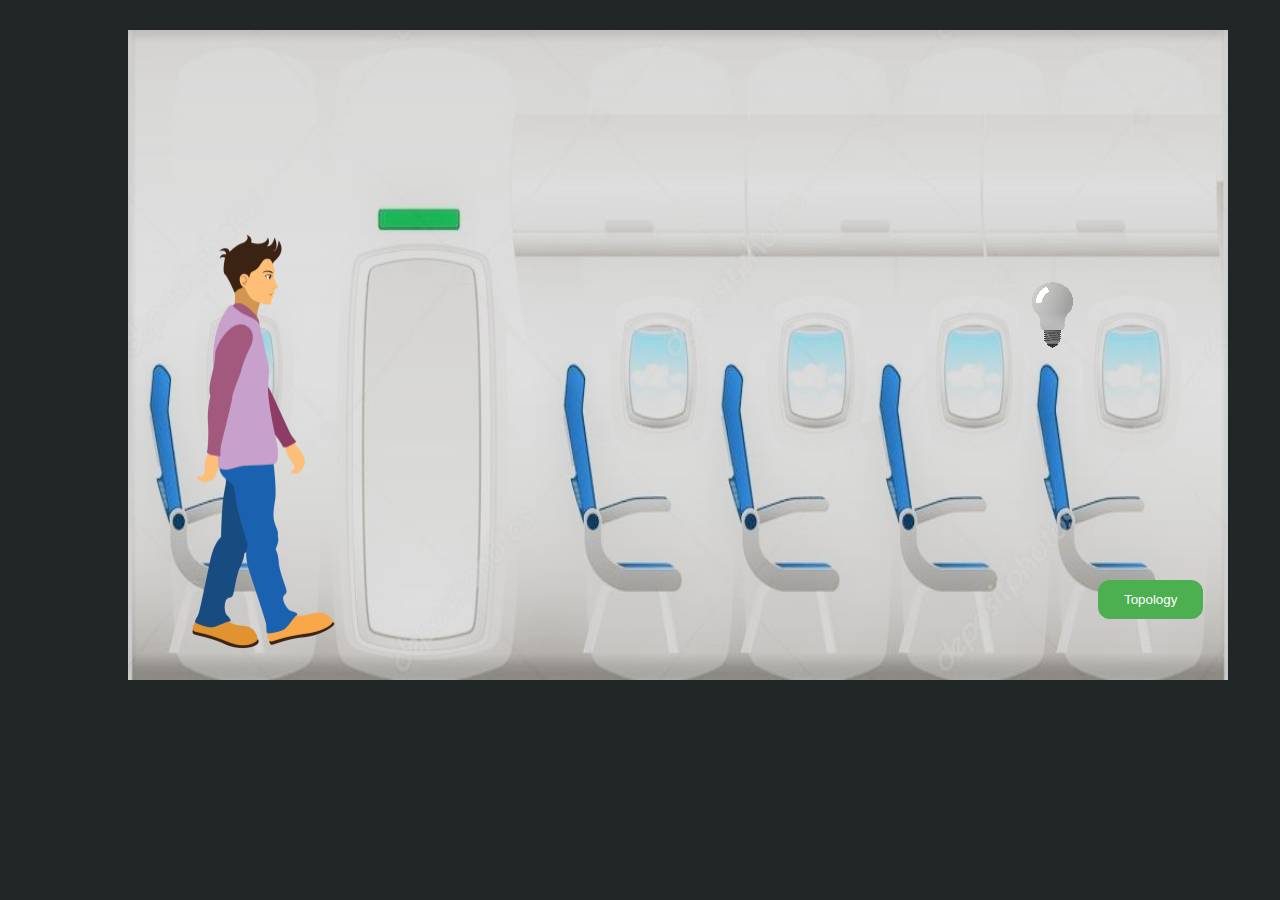
<file: IOT-Airport/seats.html>
<!DOCTYPE html>
<html>
  <head>
    <meta charset="UTF-8"></meta>
    <script src = "libraries/p5.js" type = "text/javascript"></script>
    <script src = "libraries/p5.dom.js" type = "text/javascript"></script>
    <script src = "libraries/p5.sound.js" type = "text/javascript"></script>
    <link rel = "stylesheet" title = "style" type = "text/css" href ="css/style.css"/>
    <script src="https://ajax.googleapis.com/ajax/libs/jquery/3.2.0/jquery.min.js"></script>
    <script src="https://maxcdn.bootstrapcdn.com/bootstrap/3.3.7/js/bootstrap.min.js"></script>
  </head>
  <body>
    <div id="modal" class="modal">
      <div class="modal-content">
        <div id="canvas" class="modal-body">
        </div>
      </div>
    </div>
  </body>
  <script>
    var btn;
    var asiento;
    var cont = 0;
    var closeI = true;
    var x = 20;
    var y = 150;
    var frame1 = 0;
    var frame2 = 0;
    var bkgrd;
    var canvas;
    var lightImage;
    var user2Image;
    var cellphoneImage;
    var notificationImage;
    var msg1Image;
    var msg2Image;
    var modal = document.getElementById('modal');

    function setup(){
      bkgrd = loadImage("images/zoomSeats.jpg");
      lightImage = loadImage("images/lights.png");
      user2Image = loadImage("images/user3.png");
      notificationImage = loadImage("images/notification.png");
      cellphoneImage = loadImage("images/cellphone.png");
      msg1Image = loadImage("images/message1.png");
      msg2Image = loadImage("images/message2.png");
      asiento = loadImage("images/Asiento.jpg");

      canvas = createCanvas(1100,650);
      btn = createButton('Topology');
      btn.position(970, 550);
      btn.mousePressed(topology);
      btn.parent('canvas');
      canvas.parent('canvas');
      modal.style.display = "block";
    }

    function draw(){
        background(bkgrd);
        image(lightImage, 900, 250, 50, 70, 1200*frame2, 0, 1200, 1812);
      	image(user2Image, x, y, 265, 495, 265*frame1, 0, 265, 494);
        if(frame1  === 3)
          frame1 = 0;
        if(x === 270){
          image(cellphoneImage, -100, 50);
          image(notificationImage, 50, 100, 100, 100);
          image(msg1Image, 55, 200, 200, 300);
          frame2 = 1;
        }
        if(x === 770){
          image(cellphoneImage, -100, 50);
          image(notificationImage, 50, 100, 100, 100);
          image(msg2Image, 55, 200, 200, 300);
          frame2 = 0;
        }
        if(closeI == false)
          image(asiento, 280, 50, 550, 400);
        if(x >= 820){
          modal.style.display = "none";
          window.close();
        }
    }

    function keyPressed(){
    	if(keyCode === RIGHT_ARROW){
          x += 50;
      		frame1++;
    	}
    }

    function topology(){
      if(cont == 0){
        closeI = false;
        cont = 1;
        btn.html("Close");
      }
      else{
        closeI = true;
        cont = 0;
        btn.html("Topology");
      }
    }
  </script>
</html>
</file>
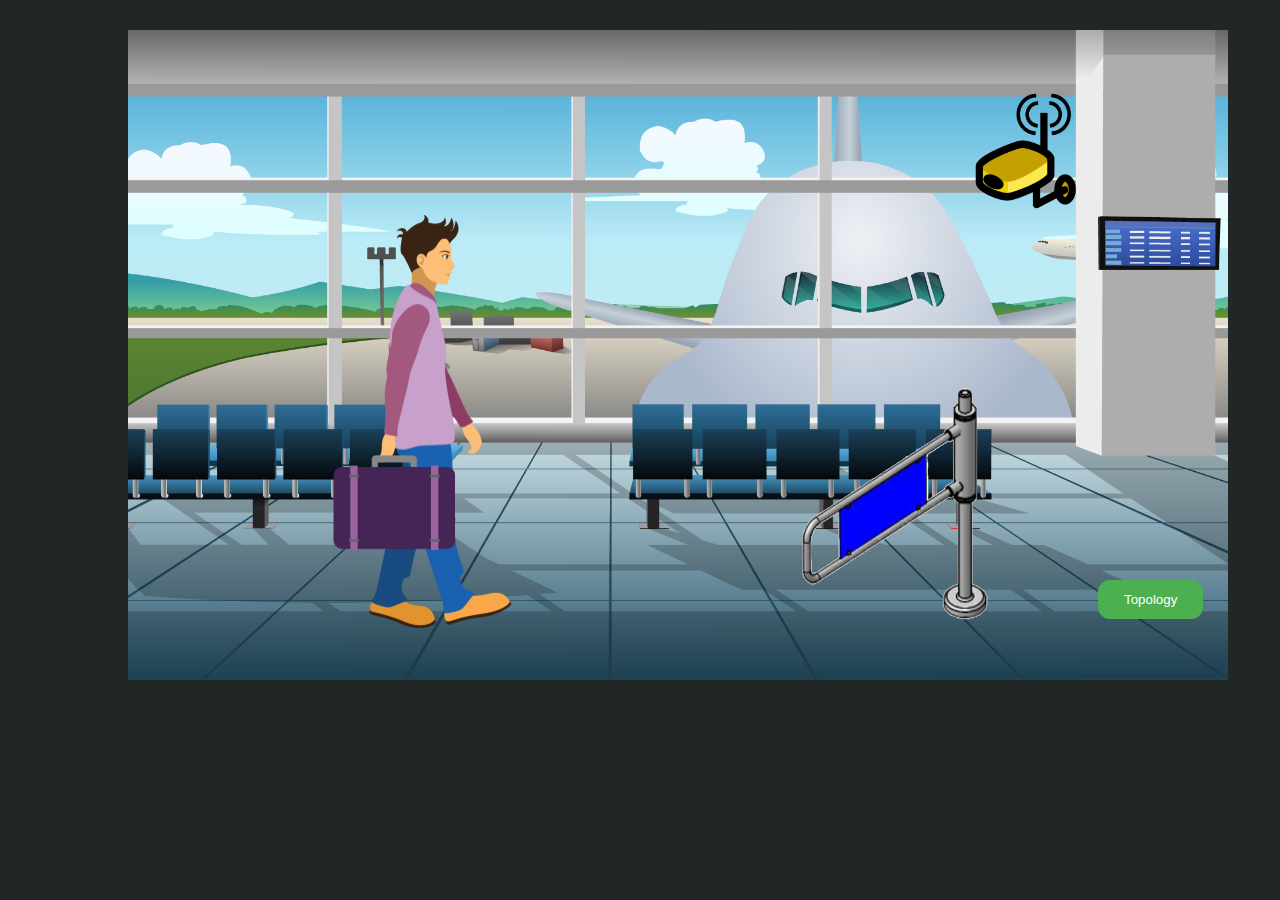
<file: IOT-Airport/security.html>
<!DOCTYPE html>
<html>
  <head>
    <meta charset="UTF-8"></meta>
    <script src = "libraries/p5.js" type = "text/javascript"></script>
    <script src = "libraries/p5.dom.js" type = "text/javascript"></script>
    <script src = "libraries/p5.sound.js" type = "text/javascript"></script>
    <link rel = "stylesheet" title = "style" type = "text/css" href ="css/style.css"/>
    <script src="https://ajax.googleapis.com/ajax/libs/jquery/3.2.0/jquery.min.js"></script>
    <script src="https://maxcdn.bootstrapcdn.com/bootstrap/3.3.7/js/bootstrap.min.js"></script>
  </head>
  <body>
    <div id="modal" class="modal">
      <div class="modal-content">
        <div id="canvas" class="modal-body">
        </div>
      </div>
    </div>
  </body>
  <script>
    var btn;
    var security;
    var cont = 0;
    var closeI = true;
    var x = 200;
    var y = 150;
    var frame = 0;
	  var frame2 = 0;
    var dir = 1;
    var bkgrd;
    var canvas;
    var user4Image;
	  var baggage2;
	  var doorImage;
	  var computer;
	  var computer1;
	  var computer2;
	  var computer3;
    var modal = document.getElementById('modal');

    function setup(){
        bkgrd = loadImage("images/zoomBaggage.png");
        user4Image = loadImage("images/user4.png");
        baggage2 = loadImage("images/baggage2.png");
    	  doorImage = loadImage("images/accessDoor.png");
    	  computer = loadImage("images/computer.png");
    	  computer1 = loadImage("images/computer1.png");
    	  computer2 = loadImage("images/computer2.png");
    	  computer3 = loadImage("images/computer3.png");
        security = loadImage("images/Security.jpg");

        canvas = createCanvas(1100,650);
        btn = createButton('Topology');
        btn.position(970, 550);
        btn.mousePressed(topology);
        btn.parent('canvas');
        canvas.parent('canvas');
        modal.style.display = "block";
    }

    function draw(){
        background(bkgrd);
      	image(user4Image, x, y, 265, 495, 265*frame, 494*dir, 265, 494);
		    image(doorImage, 650, 350, 250, 250, 550*frame2, 0, 550, 550);
		    image(baggage2, x, 420, 130, 100);

        if(frame >= 3 && dir === 1)
          frame = 0;
        if(frame <= 0 && dir === 0)
          frame = 3;

		    if(x === 400 )
    		  image(computer1, 50, 100, 350, 300);
    		if(x === 450 )
    		  image(computer2, 50, 100, 350, 300);
    		if(x === 500 )
    		  image(computer3, 50, 100, 350, 300);
        if(x === 550 )
          frame2 = 1;
        if(closeI == false)
          image(security, 270, 50, 550, 400);
        if(x >= 820){
          modal.style.display = "none";
          window.close();
        }
    }

  	function comp1(){
  		image(computer1, 50, 100, 450, 400);
  	}

  	function comp2(){
  		image(computer2, 50, 100, 450, 400);
  	}

  	function comp3(){
  		image(computer3, 50, 100, 450, 400);
  	}

    function keyPressed(){
      if(keyCode === RIGHT_ARROW){
        x += 50;
        dir = 1;
        frame++;
      }
      if(keyCode === LEFT_ARROW){
        x -= 50;
        dir = 0;
        frame--;
      }
    }

    function topology(){
      if(cont == 0){
        closeI = false;
        cont = 1;
        btn.html("Close");
      }
      else{
        closeI = true;
        cont = 0;
        btn.html("Topology");
      }
    }
  </script>
</html>
</file>
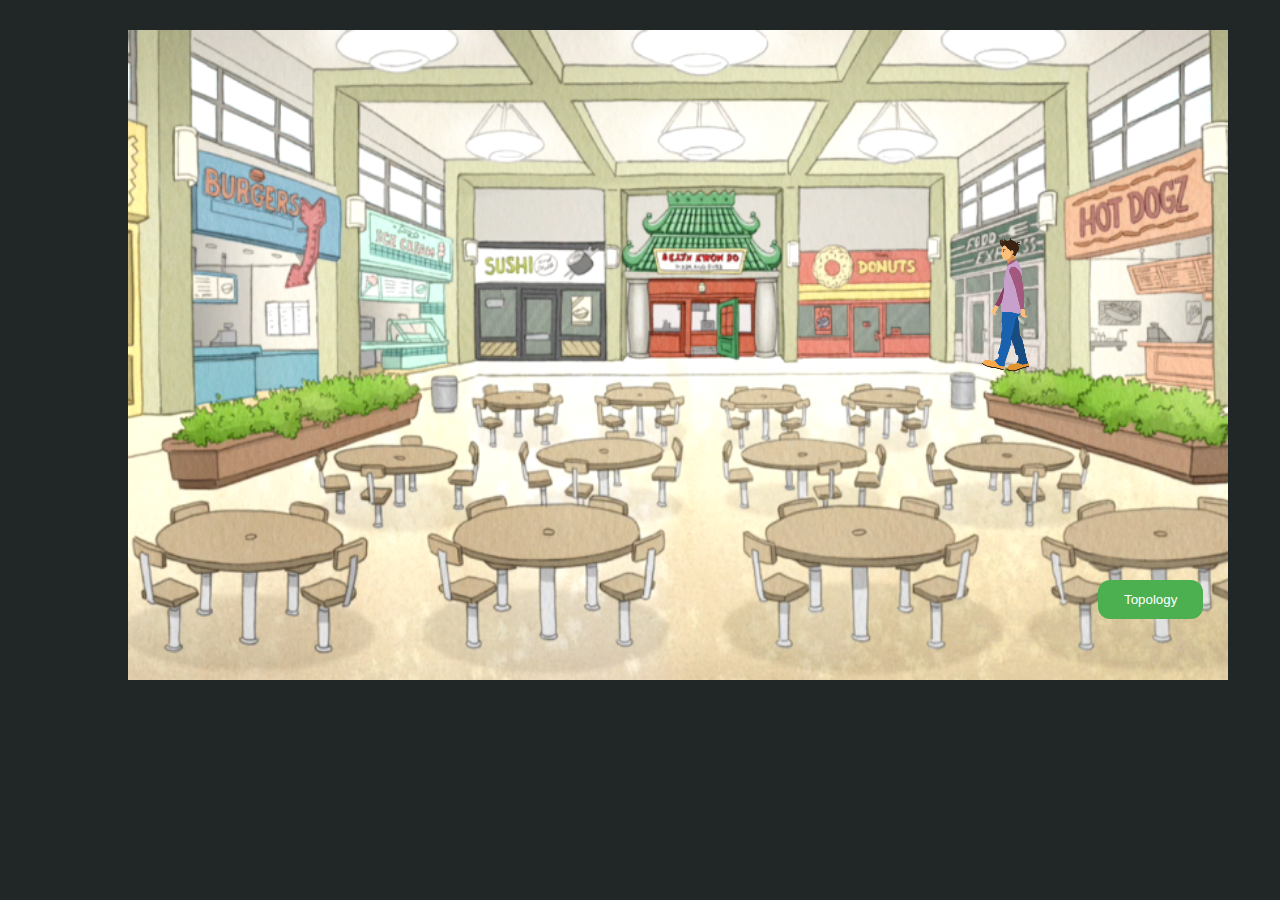
<file: IOT-Airport/shops.html>
<!DOCTYPE html>
<html>
  <head>
    <meta charset="UTF-8"></meta>
    <script src = "libraries/p5.js" type = "text/javascript"></script>
    <script src = "libraries/p5.dom.js" type = "text/javascript"></script>
    <script src = "libraries/p5.sound.js" type = "text/javascript"></script>
    <link rel = "stylesheet" title = "style" type = "text/css" href ="css/style.css"/>
    <script src="https://ajax.googleapis.com/ajax/libs/jquery/3.2.0/jquery.min.js"></script>
    <script src="https://maxcdn.bootstrapcdn.com/bootstrap/3.3.7/js/bootstrap.min.js"></script>
  </head>
  <body>
    <div id="modal" class="modal">
      <div class="modal-content">
        <div id="canvas" class="modal-body">
        </div>
      </div>
    </div>
  </body>
  <script>
    var btn;
    var tienda;
    var cont = 0;
    var closeI = true;
    var x = 850;
    var y = 190;
    var frame = 3;
    var cont1 = false;
    var cont2 = false;
    var cont3 = false;
    var cont4 = false;
    var cont5 = false;
    var bkgrd;
    var canvas;
    var user2Image;
    var offer1Image;
    var offer2Image;
    var offer3Image;
    var offer4Image;
    var offer5Image;
    var modal = document.getElementById('modal');

    function setup(){
      bkgrd = loadImage("images/zoomShops.png");
      user2Image = loadImage("images/user2.png");
      offer1Image = loadImage("images/offer1.png");
      offer2Image = loadImage("images/offer2.png");
      offer3Image = loadImage("images/offer3.png");
      offer4Image = loadImage("images/offer4.png");
      offer5Image = loadImage("images/offer5.png");
      tienda = loadImage("images/Tienda.jpg");

      canvas = createCanvas(1100,650);
      btn = createButton('Topology');
  	  btn.position(970, 550);
      btn.mousePressed(topology);
  	  btn.parent('canvas');
  	  canvas.parent('canvas');
      modal.style.display = "block";
    }

    function draw(){
        background(bkgrd);
      	image(user2Image, x, y, 90, 160, 272*frame, 0, 272, 494);
        if(frame  === 0)
          frame = 3;
        if(x === 800 || cont1){
          image(offer1Image, 10, 480, 400, 100);
          cont1 = true;
        }
        if(x === 700 || cont2){
          image(offer2Image, 650, 430, 400, 100);
          cont2 = true;
        }
        if(x === 600 || cont3){
          image(offer3Image, 700, 65, 400, 100);
          cont3 = true;
        }
        if(x === 500 || cont4){
          image(offer4Image, 250, 340, 400, 100);
          cont4 = true;
        }
        if(x === 400 || cont5){
          image(offer5Image, 100, 60, 400, 100);
          cont5 = true;
        }
        if(closeI == false)
          image(tienda, 300, 50, 500, 400);
        if(x === 300){
          modal.style.display = "none";
		      window.close();
		     }
    }

    function keyPressed(){
    	if(keyCode === LEFT_ARROW){
	      x -= 50;
    	  frame--;
    	}
    }

    function topology(){
      if(cont == 0){
        closeI = false;
        cont = 1;
        btn.html("Close");
      }
      else{
        closeI = true;
        cont = 0;
        btn.html("Topology");
      }
    }
  </script>
</html>
</file>
<file: IOT-Airport/css/style.css>
body{
  background-color: #a3c2c2;
  font-family: 'Arial';
}

p{
  font-family: 'Arial', cursive;
  font-style: bold;
  font-size: 30px;
  color: white;
  text-align: center;
  background-color: #3d5c5c;
}

h2{
  background-color: #b3b3b3;
}

.modal {
    display: none;
    position: fixed;
    z-index: 200 !important;
    padding-top: 30px;
    left: 0;
    top: 0;
    width: 100%;
    height: 100%;
    overflow: auto;
    background-color: rgb(0,0,0);
    background-color: rgba(0,0,0,0.8);
}

.modal-content {
    position: relative;
    background-color: transparent;
    margin: auto;
    padding: 0;
    width: 80%;
    height: 100%;
    -webkit-animation-name: animatetop;
    -webkit-animation-duration: 0.4s;
    animation-name: animatetop;
    animation-duration: 0.4s;
}

@-webkit-keyframes animatetop {
    from {top:-300px; opacity:0}
    to {top:0; opacity:1}
}

@keyframes animatetop {
    from {top:-300px; opacity:0}
    to {top:0; opacity:1}
}

.modal-body{
  height: 100%;
}

#divCheck {
    width: 180px;
    height: 180px;
    border: 1px solid black;
}

button{
  color: white;
  border-radius: 12px;
  padding: 10px 24px;
  border: 2px solid #4CAF50;
  background-color: #4CAF50;
}

.QRscan{
  width: 200px;
  height: 120px;
  background-image: url("../images/display.png") !important;
  background-repeat: no-repeat;
  background-size: auto 100%;
  background-position: center;
}
</file>
